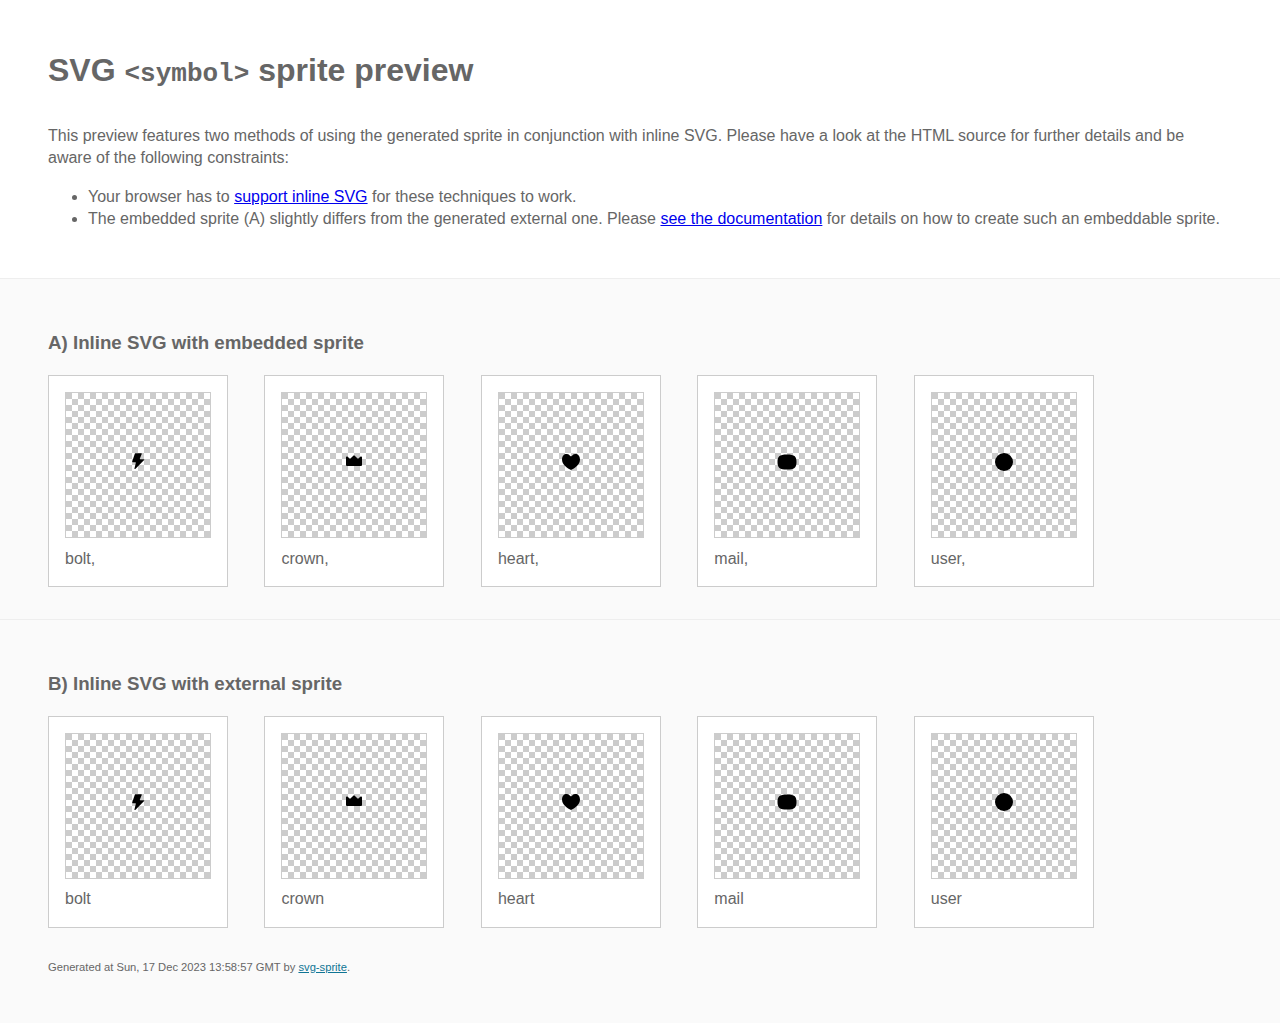
<file: docs/images/symbol/sprite.symbol.html>
<!doctype html>
<html lang="en">
    <head>
        <meta charset="utf-8">
        <title>SVG &lt;symbol&gt; sprite preview | svg-sprite</title>
        <style>
            body {
                padding: 0;
                margin: 0;
                color: #666;
                background: #fafafa;
                font-family: Arial, Helvetica, sans-serif;
                font-size: 1em;
                line-height: 1.4;
            }

            header {
                display: block;
                padding: 3em 3em 2em;
                background-color: #fff;
            }

            header p {
                margin: 2em 0 0;
            }

            section {
                border-top: 1px solid #eee;
                padding: 2em 3em 0;
            }

            section ul {
                margin: 0;
                padding: 0;
            }

            section li {
                display: inline-block;
                background-color: #fff;
                position: relative;
                margin: 0 2em 2em 0;
                vertical-align: top;
                border: 1px solid #ccc;
                padding: 1em 1em 3em;
                cursor: default;
            }

            .icon-box {
                margin: 0;
                width: 144px;
                height: 144px;
                position: relative;
                background: #ccc url("data:image/svg+xml,%3Csvg xmlns='http://www.w3.org/2000/svg' width='12' height='12'%3E%3Cpath fill='%23fff' d='M6 0h6v6H6zM0 6h6v6H0z'/%3E%3C/svg%3E") top left repeat;
                border: 1px solid #ccc;
                display: table-cell;
                vertical-align: middle;
                text-align: center;
            }

            .icon {
                display: inline-block;
            }

            h1 {
                margin-top: 0;
            }

            h2 {
                margin: 0;
                padding: 0;
                font-size: 1em;
                font-weight: 400;
                white-space: nowrap;
                overflow: hidden;
                text-overflow: ellipsis;
                position: absolute;
                left: 1em;
                right: 1em;
                bottom: 1em;
            }

            footer {
                display: block;
                margin: 0;
                padding: 0 3em 3em;
            }

            footer p {
                margin: 0;
                font-size: .7em;
            }

            footer a {
                color: #0f7595;
                margin-left: 0;
            }
        </style>

<!--
Sprite shape dimensions
====================================================================================================
You will need to set the sprite shape dimensions via CSS when you use them as inline SVG, otherwise
they would become a huge 100% in size. You may use the following dimension classes for doing so.
They might well be outsourced to an external stylesheet of course.
-->

<style>
 .svg-bolt-dims { width: 24px; height: 25px; }
 .svg-crown-dims { width: 24px; height: 24px; }
 .svg-heart-dims { width: 24px; height: 24px; }
 .svg-mail-dims { width: 24px; height: 24px; }
 .svg-user-dims { width: 24px; height: 24px; }
</style>

<!--
====================================================================================================
-->

    </head>
    <body>

<!--
Inline <symbol> SVG sprite
====================================================================================================
This is an inlined version of the generated SVG sprite. The single images may be <use>d everywhere
below within this document. Please see

    https://github.com/svg-sprite/svg-sprite/blob/main/docs/configuration.md#defs--symbol-mode

for further details on how to create this embeddable sprite variant.
-->

<svg width="0" height="0" style="position:absolute">
     <symbol viewBox="0 0 24 25" id="bolt" xmlns="http://www.w3.org/2000/svg"><path d="M15.726 4.936a.5.5 0 0 0-.465-.686h-5.9a.5.5 0 0 0-.475.342l-2.667 8a.5.5 0 0 0 .475.658H9.36a.5.5 0 0 1 .485.621L8.438 19.5c-.123.492.48.833.838.475l8.87-8.87a.5.5 0 0 0-.353-.854h-3.454a.5.5 0 0 1-.465-.686l1.852-4.628Z"/></symbol>
     <symbol viewBox="0 0 24 24" id="crown" xmlns="http://www.w3.org/2000/svg"><path d="M4 19h16M5 16a1 1 0 0 1-1-1V7.414c0-.89 1.077-1.337 1.707-.707l1.586 1.586a1 1 0 0 0 1.414 0l2.586-2.586a1 1 0 0 1 1.414 0l2.586 2.586a1 1 0 0 0 1.414 0l1.586-1.586c.63-.63 1.707-.184 1.707.707V15a1 1 0 0 1-1 1H5Z"/></symbol>
     <symbol viewBox="0 0 24 24" id="heart" xmlns="http://www.w3.org/2000/svg"><path d="M12 20s9-4 9-10.286C21 6 18.965 4 16.454 4a4.465 4.465 0 0 0-3.214 1.38l-.52.54a1 1 0 0 1-1.44 0l-.52-.54A4.465 4.465 0 0 0 7.546 4C5 4 3 6 3 9.714 3 16 12 20 12 20Z"/></symbol>
     <symbol viewBox="0 0 24 24" id="mail" xmlns="http://www.w3.org/2000/svg"><path d="M2.5 12c0 5.735 2.235 7.5 9.5 7.5 7.265 0 9.5-1.765 9.5-7.5 0-2.712-.5-4.536-1.794-5.705C18.262 4.99 15.83 4.5 12 4.5c-3.83 0-6.262.49-7.705 1.795C3 7.465 2.5 9.288 2.5 12Z"/><path d="m19.705 6.294-6.29 6.292a2 2 0 0 1-2.83 0l-6.29-6.292"/></symbol>
     <symbol viewBox="0 0 24 24" id="user" xmlns="http://www.w3.org/2000/svg"><path d="M12 21a9 9 0 1 0 0-18 9 9 0 0 0 0 18Z"/><path d="M18 18.702C18 15.671 14.5 15 12 15s-6 .67-6 3.702M12 12a3 3 0 1 0 0-6 3 3 0 0 0 0 6Z"/></symbol>
</svg>

<!--
====================================================================================================
-->

        <header>
            <h1>SVG <code>&lt;symbol&gt;</code> sprite preview</h1>
            <p>This preview features two methods of using the generated sprite in conjunction with inline SVG. Please have a look at the HTML source for further details and be aware of the following constraints:</p>
            <ul>
                <li>Your browser has to <a href="https://caniuse.com/svg-html5" target="_blank" rel="noopener noreferrer">support inline SVG</a> for these techniques to work.</li>
                <li>The embedded sprite (A) slightly differs from the generated external one. Please <a href="https://github.com/svg-sprite/svg-sprite/blob/main/docs/configuration.md#defs--symbol-mode" target="_blank" rel="noopener noreferrer">see the documentation</a> for details on how to create such an embeddable sprite.</li>
            </ul>
        </header>
        <section>

<!--
A) Inline SVG with embedded sprite
====================================================================================================
These SVG images make use of fragment identifiers (IDs) and are extracted out of the inline sprite
embedded above. They may be styled via CSS.
-->

            <h3>A) Inline SVG with embedded sprite</h3>
            <ul>

             <li title="bolt">
                    <div class="icon-box">
                        <svg class="svg-bolt-dims">
                            <use xlink:href="#bolt"></use>
                        </svg>
                    </div>
                    <h2>bolt, </h2>
                </li>
             <li title="crown">
                    <div class="icon-box">
                        <svg class="svg-crown-dims">
                            <use xlink:href="#crown"></use>
                        </svg>
                    </div>
                    <h2>crown, </h2>
                </li>
             <li title="heart">
                    <div class="icon-box">
                        <svg class="svg-heart-dims">
                            <use xlink:href="#heart"></use>
                        </svg>
                    </div>
                    <h2>heart, </h2>
                </li>
             <li title="mail">
                    <div class="icon-box">
                        <svg class="svg-mail-dims">
                            <use xlink:href="#mail"></use>
                        </svg>
                    </div>
                    <h2>mail, </h2>
                </li>
             <li title="user">
                    <div class="icon-box">
                        <svg class="svg-user-dims">
                            <use xlink:href="#user"></use>
                        </svg>
                    </div>
                    <h2>user, </h2>
                </li>
         </ul>

<!--
====================================================================================================
-->

        </section>
        <section>

<!--
B) Inline SVG with external sprite
====================================================================================================
These SVG images make use of an URL + fragment identifiers (IDs) and refer to the regular external
SVG sprite. They may be styled via CSS.
-->

            <h3>B) Inline SVG with external sprite</h3>
            <ul>

             <li title="bolt">
                    <div class="icon-box">
                        <svg class="svg-bolt-dims">
                            <use xlink:href="../sprite-mono.svg#bolt"></use>
                        </svg>
                    </div>
                    <h2>bolt</h2>
                </li>
             <li title="crown">
                    <div class="icon-box">
                        <svg class="svg-crown-dims">
                            <use xlink:href="../sprite-mono.svg#crown"></use>
                        </svg>
                    </div>
                    <h2>crown</h2>
                </li>
             <li title="heart">
                    <div class="icon-box">
                        <svg class="svg-heart-dims">
                            <use xlink:href="../sprite-mono.svg#heart"></use>
                        </svg>
                    </div>
                    <h2>heart</h2>
                </li>
             <li title="mail">
                    <div class="icon-box">
                        <svg class="svg-mail-dims">
                            <use xlink:href="../sprite-mono.svg#mail"></use>
                        </svg>
                    </div>
                    <h2>mail</h2>
                </li>
             <li title="user">
                    <div class="icon-box">
                        <svg class="svg-user-dims">
                            <use xlink:href="../sprite-mono.svg#user"></use>
                        </svg>
                    </div>
                    <h2>user</h2>
                </li>
         </ul>

<!--
====================================================================================================
-->

        </section>
        <footer>
            <p>Generated at Sun, 17 Dec 2023 13:58:57 GMT by <a href="https://github.com/svg-sprite/svg-sprite" target="_blank" rel="noopener noreferrer">svg-sprite</a>.</p>
        </footer>
    </body>
</html>
</file>
